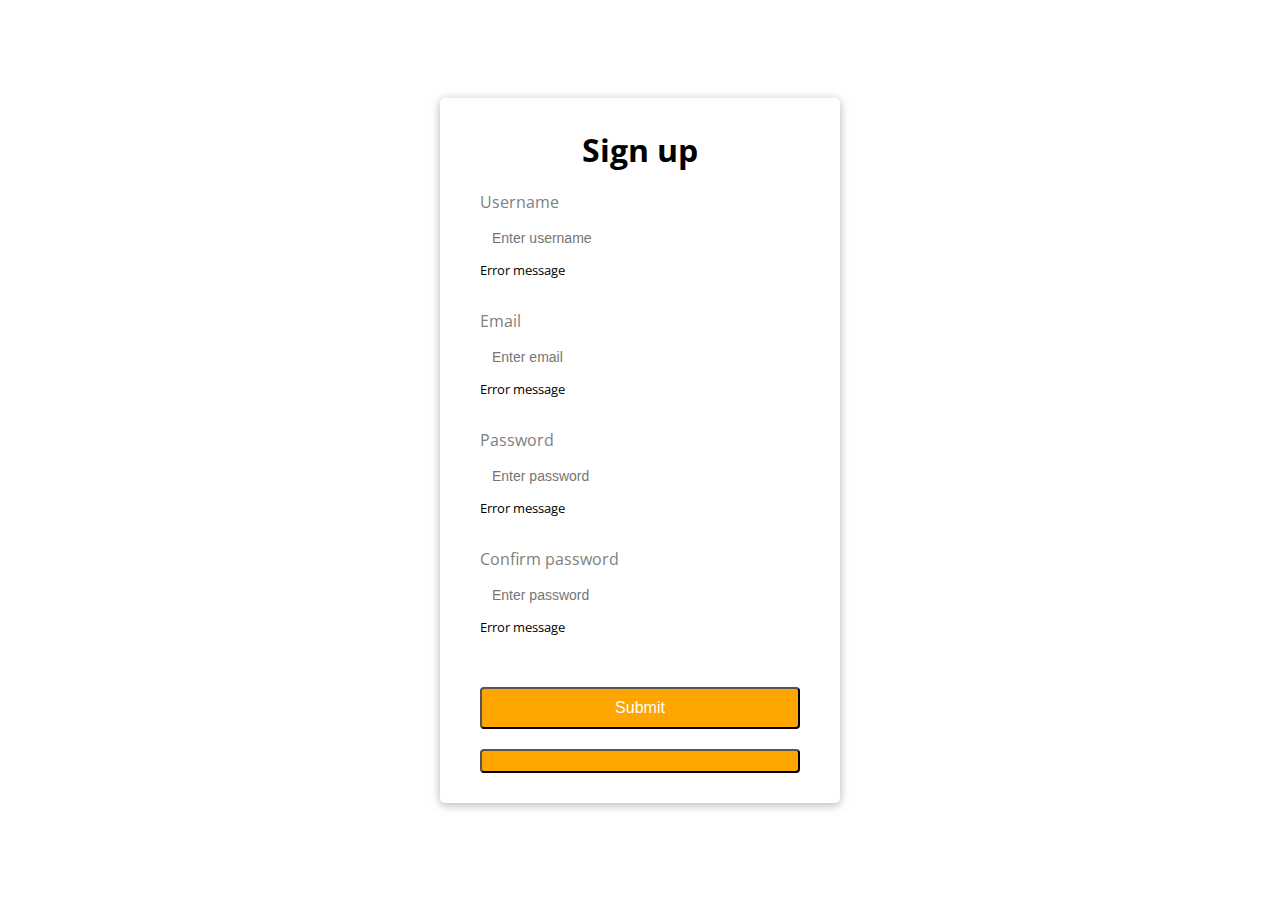
<file: index.html>
<!DOCTYPE html>
<html>
<head>
<link rel="stylesheet" href="style.css">
</head>

<body>
<div class ="container">
	<form class="form" id="form">
<h1> Sign up </h1>

		<div class="form-control">
			<label for="username">Username</label>
			<input type="text" id="username" name="username" placeholder="Enter username">
			<small>Error message</small>
		</div>
		
		<div class="form-control">
			<label for="email">Email</label>
			<input type="text" id="email" placeholder="Enter email">
			<small>Error message</small>
		</div>
		
		<div class="form-control">
			<label for="pass">Password</label>
			<input type="password" id="pass" placeholder="Enter password">
			<small>Error message</small>
		</div>

		<div class="form-control">
			<label for="confirm">Confirm password</label>
			<input type="password" id="confirm" placeholder="Enter password">
			<small>Error message</small>
		</div>
		<button type="submit">Submit<button />
	</form>
</div>


<script src="javascript.js"></script>
</body>
</html>
</file>
<file: style.css>
@import url(http://fonts.googleapis.com/css?family=Open+Sans:300italic,400italic,700italic,300,400,700);
*{
	box-sizing:border-box;
}

body{
	background-color:white;
	font-family:'Open Sans','Sans-serif';
	display:flex;
	align-items:center;
	justify-content:center;
	min-height:100vh;
	margin:0;
}
.container{
	background-color:white;
	border-radius:5px;
	box-shadow: 0px 2px 10px rgba(0,0,0,0.3);
	width:400px;
}
h1{
	text-align:center;
	margin:0px 0px 20px;
}
.form{
	padding: 30px 40px;
}
.form-control{
	margin-bottom:10px;
	padding-bottom:20px;
	position:relative;
}
.form-control label{
	color:grey;
	display:block;
	margin-bottom:5px;
}
.form-control input{
	border:2px solid white;
	border-radius:4px;
	display:block;
	width:100%;
	padding:10px;
	font-size:14px;
}
.form-control input:focus{
	outline:0;
	border-color:grey;
	
}
.form-control.success input{
	border-color:green;
}
.form-control.error input{
	border-color:red;
}
.form-control small{
	visibility:visible;
	
}

.form button {
	cursor: pointer;
	background-color:orange;
	border 2px,solid blue;
	border-radius:4px;
	color: white;
	
	font-size:16px;
	padding:10px;
	margin-top:20px;
	width:100%;
}
</file>
